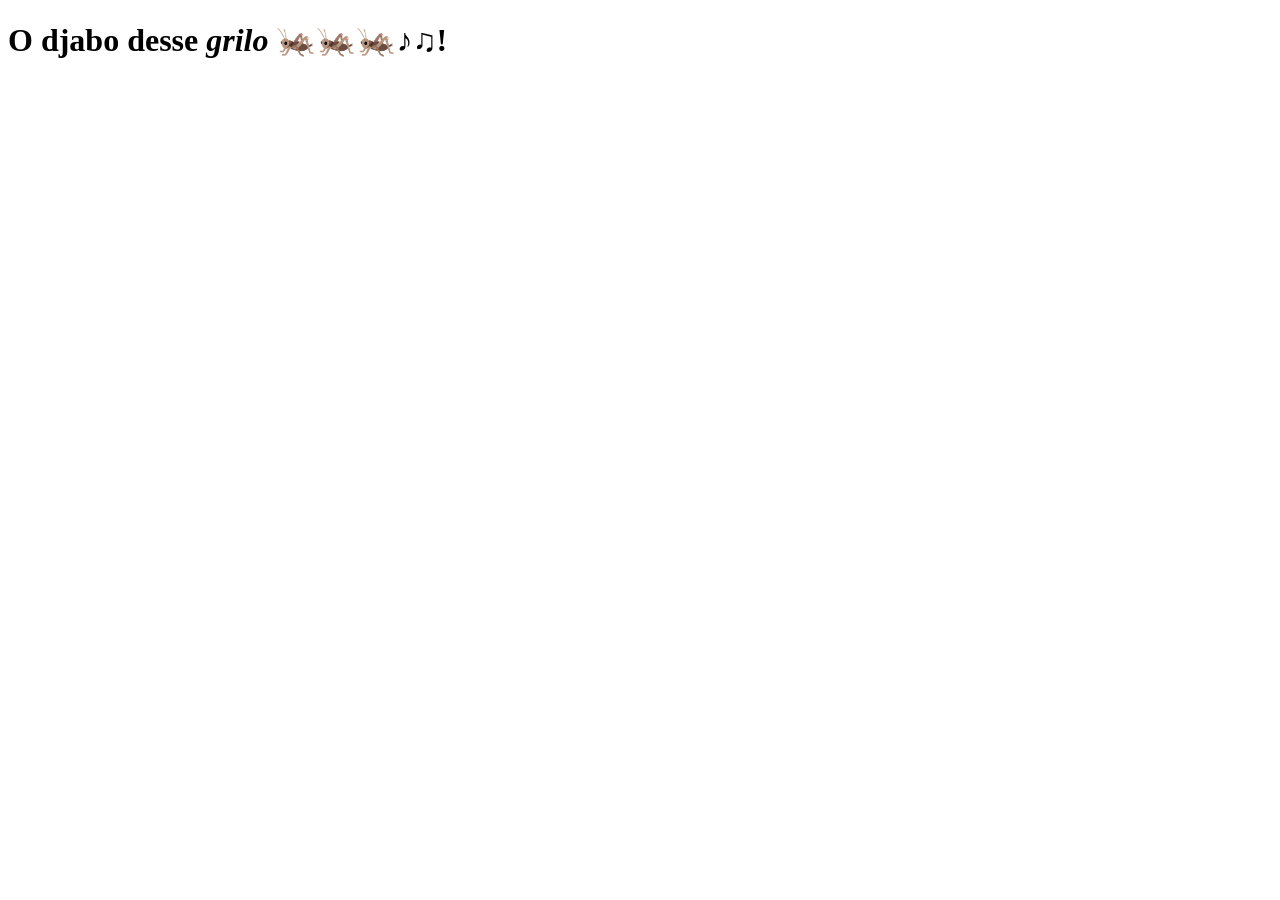
<file: p2/Introducao/projetos/index.html>
<!DOCTYPE html>
<html lang="pt-BR">
<head>
    <meta charset="UTF-8">
    <meta name="viewport" content="width=device-width, initial-scale=1.0">
    <title>Primeira Aula</title>
</head>
<body>
    <h1>O djabo desse <em>grilo</em> 🦗🦗🦗♪♫!</h1>
</body>
</html>
</file>
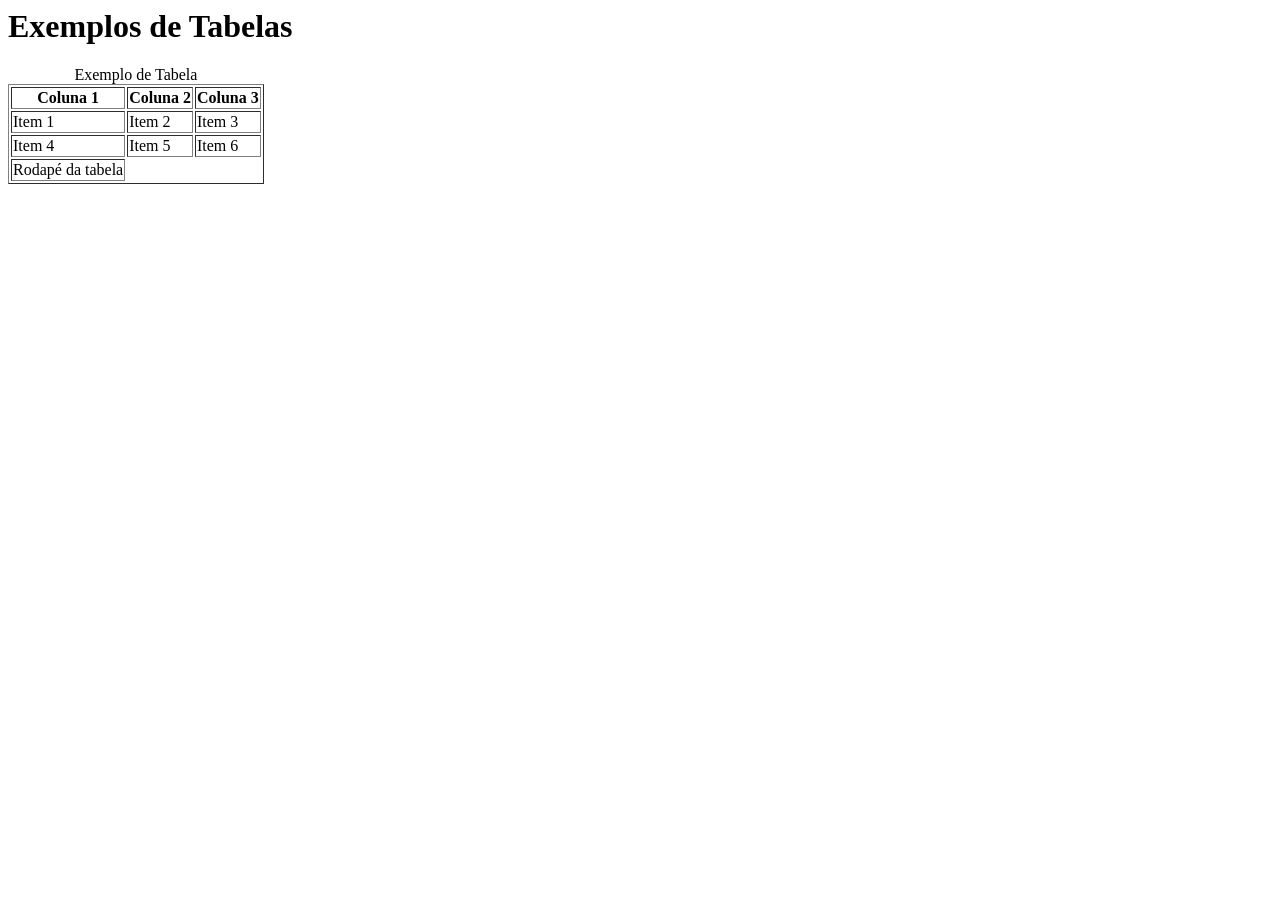
<file: p2/Introducao/tabelas/index.html>
<html lang="en">
<head>
    <meta charset="UTF-8">
    <meta name="viewport" content="width=device-width, initial-scale=1.0">
    <title>Document</title>
</head>
<body>
    <h1>Exemplos de Tabelas</h1>


    <table border="1">
        <caption>Exemplo de Tabela</caption>

        <thead>
            <tr>
                <th>Coluna 1</th>
                <th>Coluna 2</th>
                <th>Coluna 3</th>
            </tr>
        </thead>
        <tbody>
            <tr>
                <td>Item 1</td>
                <td>Item 2</td>
                <td>Item 3</td>
            </tr>
            <tr>
                <td>Item 4</td>
                <td>Item 5</td>
                <td>Item 6</td>
            </tr>
        </tbody>
        <tfoot>
            <tr>
                <td>Rodapé da tabela</td>
            </tr>
        </tfoot>
    </table>
</body>
</html>
</file>
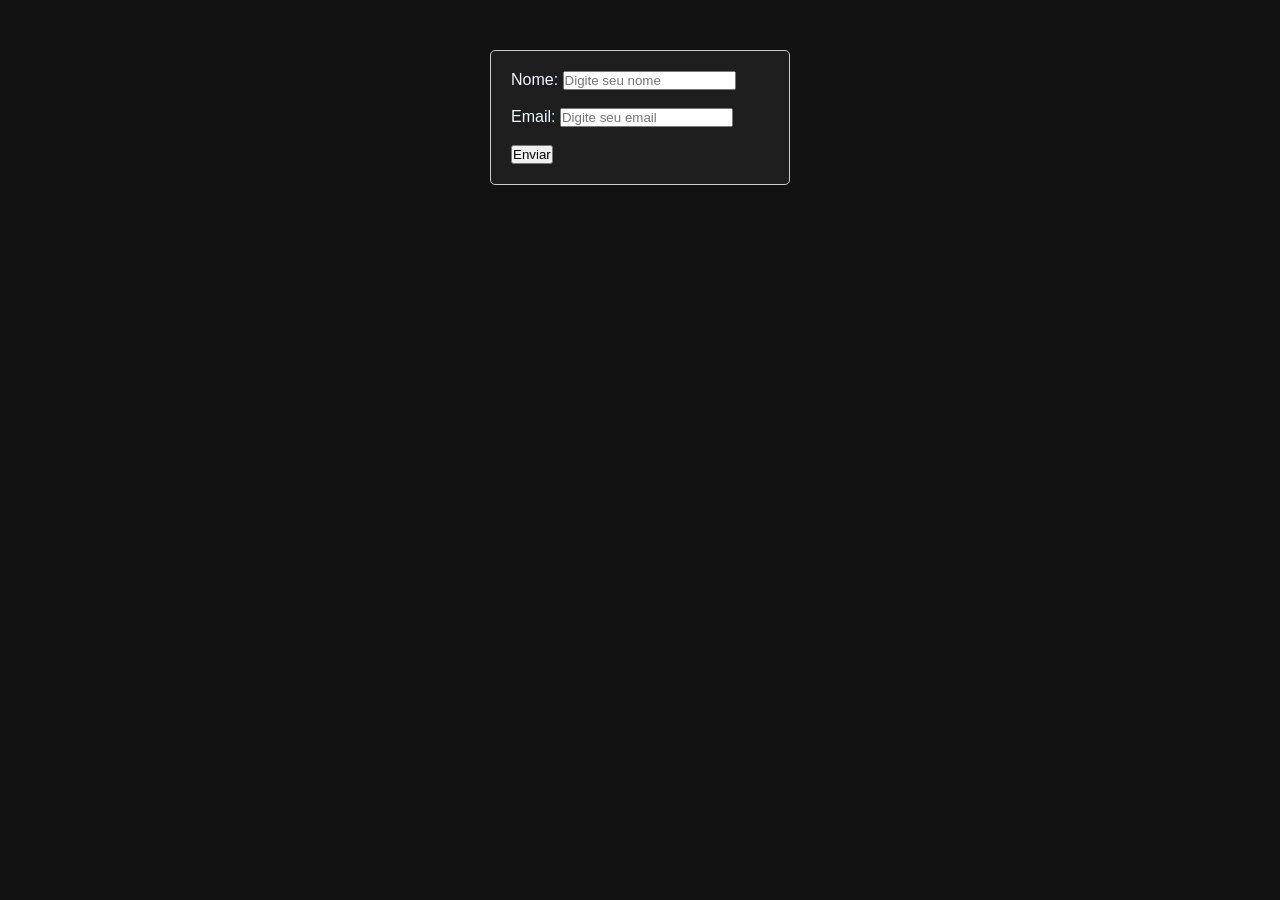
<file: p2/Introducao/interatividade/formularios/index.html>
<!DOCTYPE html>
<html lang="en">
<head>
    <meta charset="UTF-8">
    <meta name="viewport" content="width=device-width, initial-scale=1.0">
    <title>Exemplo de formulário</title>
    <style>
        *{
            box-sizing: border-box;
            padding: 0;
            margin: 0;
        }
        body{
            font-family: Arial, Helvetica, sans-serif;
            background-color: #121212;
            color: aliceblue;
        }
        form{
            width: 300px;
            margin: 50px auto;
            padding: 20px;
            border: 1px solid #ccc;
            border-radius: 5px;
            background-color: #1e1e1e;
        }
    </style>
</head>
<body>
    <form action="">
        <label for="nome">Nome:</label>
        <input placeholder="Digite seu nome" type="text" id="nome" name="nome">
        <br><br>
        <label for="email">Email:</label>
        <input placeholder="Digite seu email" type="email" id="email" name="email">
        <br><br>
        <input type="submit" value="Enviar">
    </form>
</body>
</html>
</file>
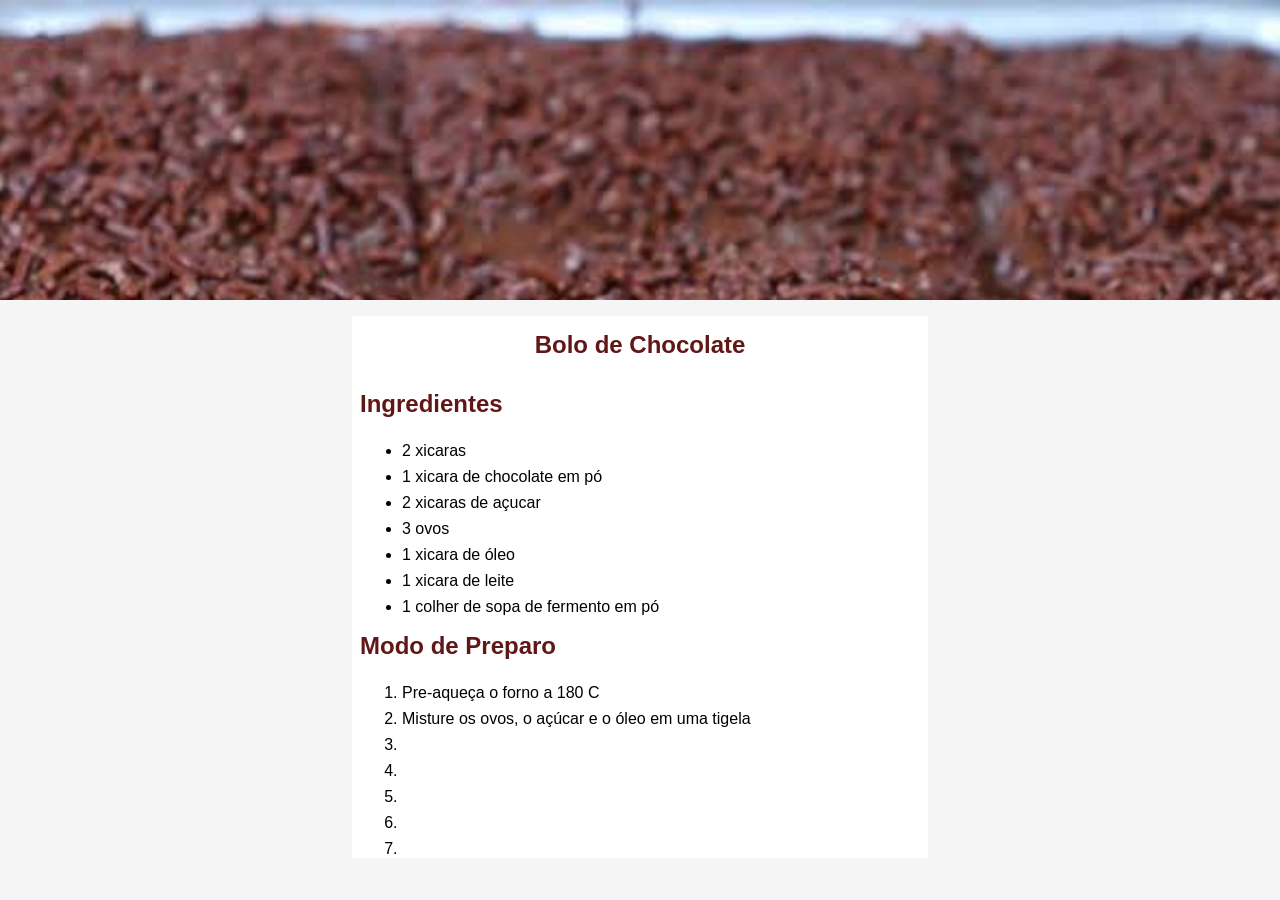
<file: p2/Introducao/proj_extra/novo_proj/index.html>
<!DOCTYPE html>
<html lang="en">
<head>
    <meta charset="UTF-8">
    <meta name="viewport" content="width=device-width, initial-scale=1.0">
    <title>🐷 | Receitas do Porcão</title>
    <link rel="stylesheet" href="style.css">
</head>
<body>
    <header></header>
    <section>
        <h1>Bolo de Chocolate</h1>
        <h2>Ingredientes</h2>
        <ul>
            <li>2 xicaras</li>
            <li>1 xicara de chocolate em pó</li>
            <li>2 xicaras de açucar</li>
            <li>3 ovos</li>
            <li>1 xicara de óleo</li>
            <li>1 xicara de leite</li>
            <li>1 colher de sopa de fermento em pó</li>
        </ul>
        <h2>Modo de Preparo</h2>
        <ol>
            <li>Pre-aqueça o forno a 180 C</li>
            <li>Misture os ovos, o açúcar e o óleo em uma tigela</li>
            <li></li>
            <li></li>
            <li></li>
            <li></li>
            <li></li>
        </ol>
    </section>
</body>
</html>
</file>
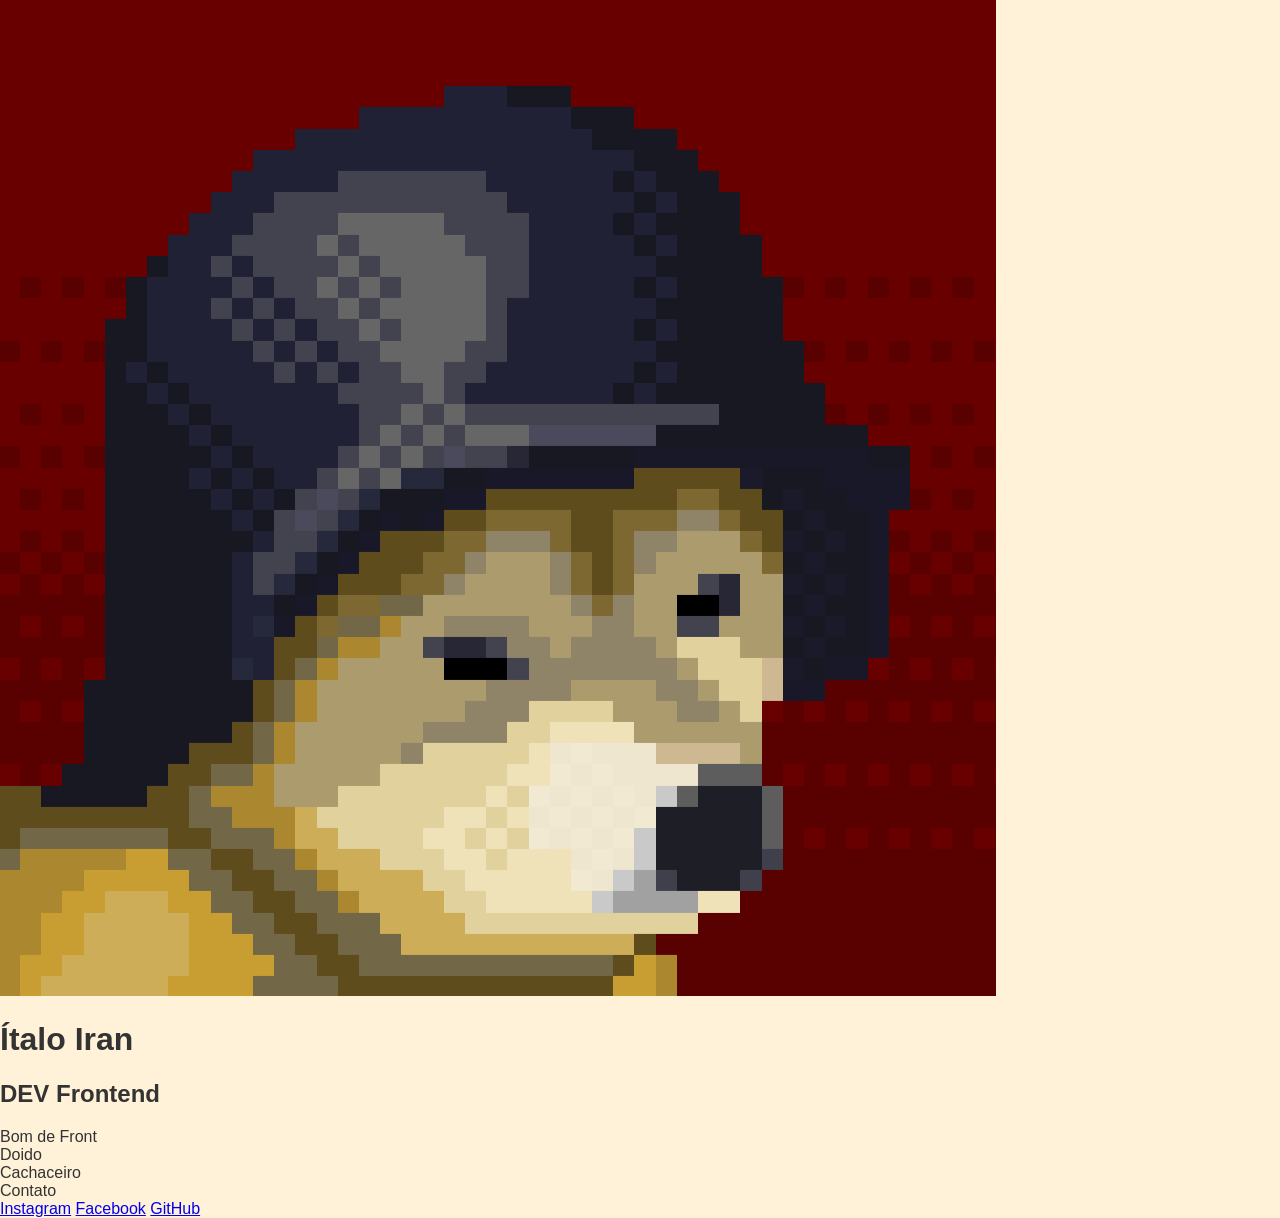
<file: p2/Introducao/projetos/aulacard/index.html>
<!DOCTYPE html>
<html lang="en">
<head>
    <meta charset="UTF-8">
    <meta name="viewport" content="width=device-width, initial-scale=1.0">
    <title>Cartão de Visitas</title>
    <link rel="stylesheet" href="style.css">
</head>
<body>
    <div class="card">
        <div class="profile">
            <img src="images/perfil.png" alt="Foto do Perfil">
        </div>
        <div class="titulo"><h1>Ítalo Iran</h1></div>
        <div class="desc"><h2>DEV Frontend</h2></div>
        <div class="skills">Bom de Front</div>
        <div class="skills">Doido</div>
        <div class="skills">Cachaceiro</div>
        <div class="contato">Contato</div>
        <div class="socials">
            <a href="#instagram">Instagram</a>
            <a href="#facebook">Facebook</a>
            <a href="#github">GitHub</a>
        </div>
    </div>
</body>
</html>
</file>
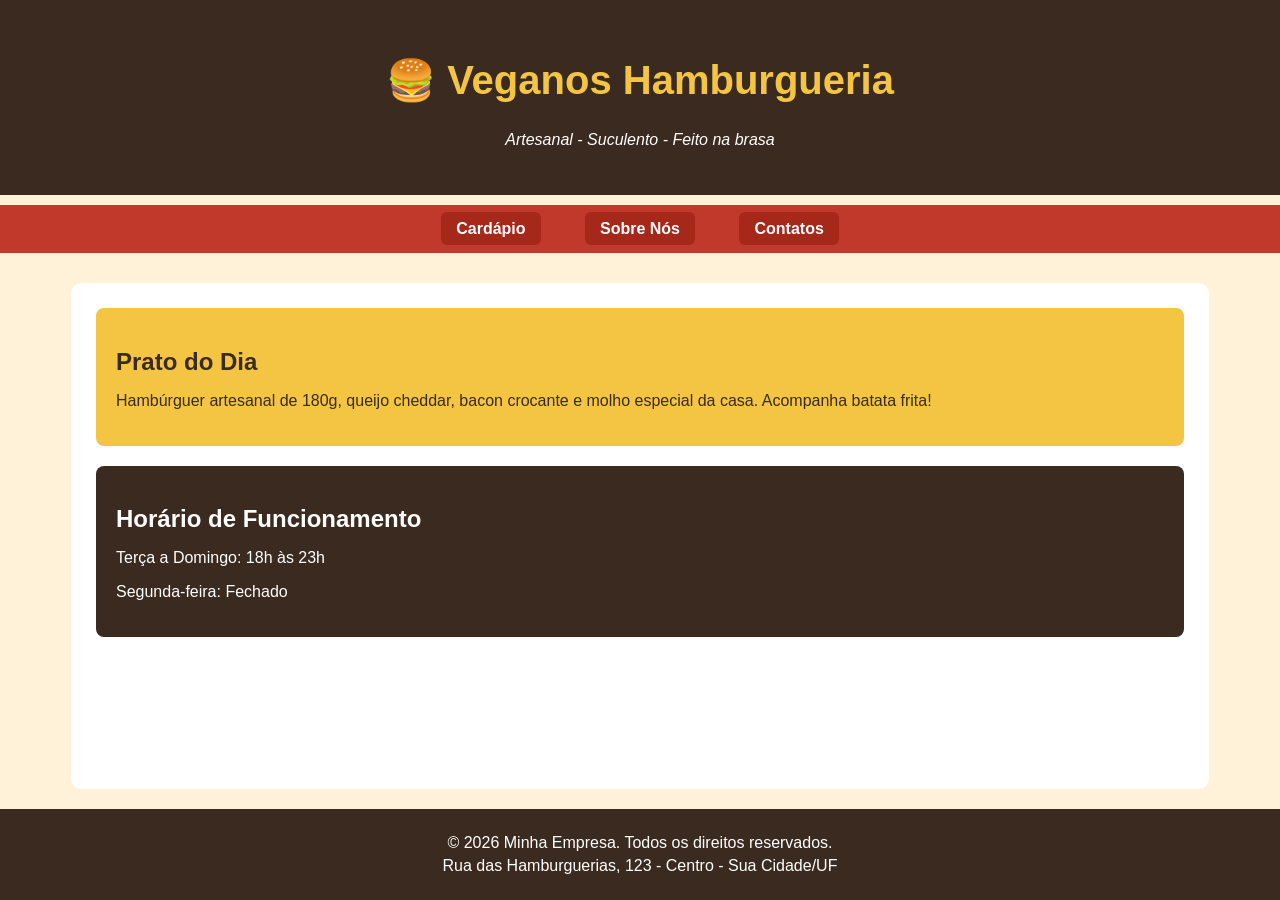
<file: p2/Introducao/projetos/semantico/index.html>
<!DOCTYPE html>
<html lang="pt-BR">
<head>
<meta charset="UTF-8">
<title>Veganos Hamburgueria</title>
<link rel="stylesheet" href="style.css">
</head>
<body>

    <!-- HEADER -->
    <header>
        <div class="topo_da_pagina">
            <h1>🍔 Veganos Hamburgueria</h1>
            <p>Artesanal - Suculento - Feito na brasa</p>
        </div>
    </header>

    <!-- NAV -->
    <nav>
        <a href="#cardapio">Cardápio</a>
        <a href="#sobre">Sobre Nós</a>
        <a href="#contatos">Contatos</a>
    </nav>

    <!-- SECTION PRINCIPAL -->
    <section>

        <div class="prato_do_dia">
            <h2>Prato do Dia</h2>
            <p>Hambúrguer artesanal de 180g, queijo cheddar, bacon crocante e molho especial da casa. Acompanha batata frita!</p>
        </div>

        <div class="horario_de_funcionamento">
            <h2>Horário de Funcionamento</h2>
            <p>Terça a Domingo: 18h às 23h</p>
            <p>Segunda-feira: Fechado</p>
        </div>

    </section>

    <!-- FOOTER -->
    <footer>
        <p>&copy; 2026 Minha Empresa. Todos os direitos reservados.</p>
        <p>Rua das Hamburguerias, 123 - Centro - Sua Cidade/UF</p>
    </footer>

</body>
</html>
</file>
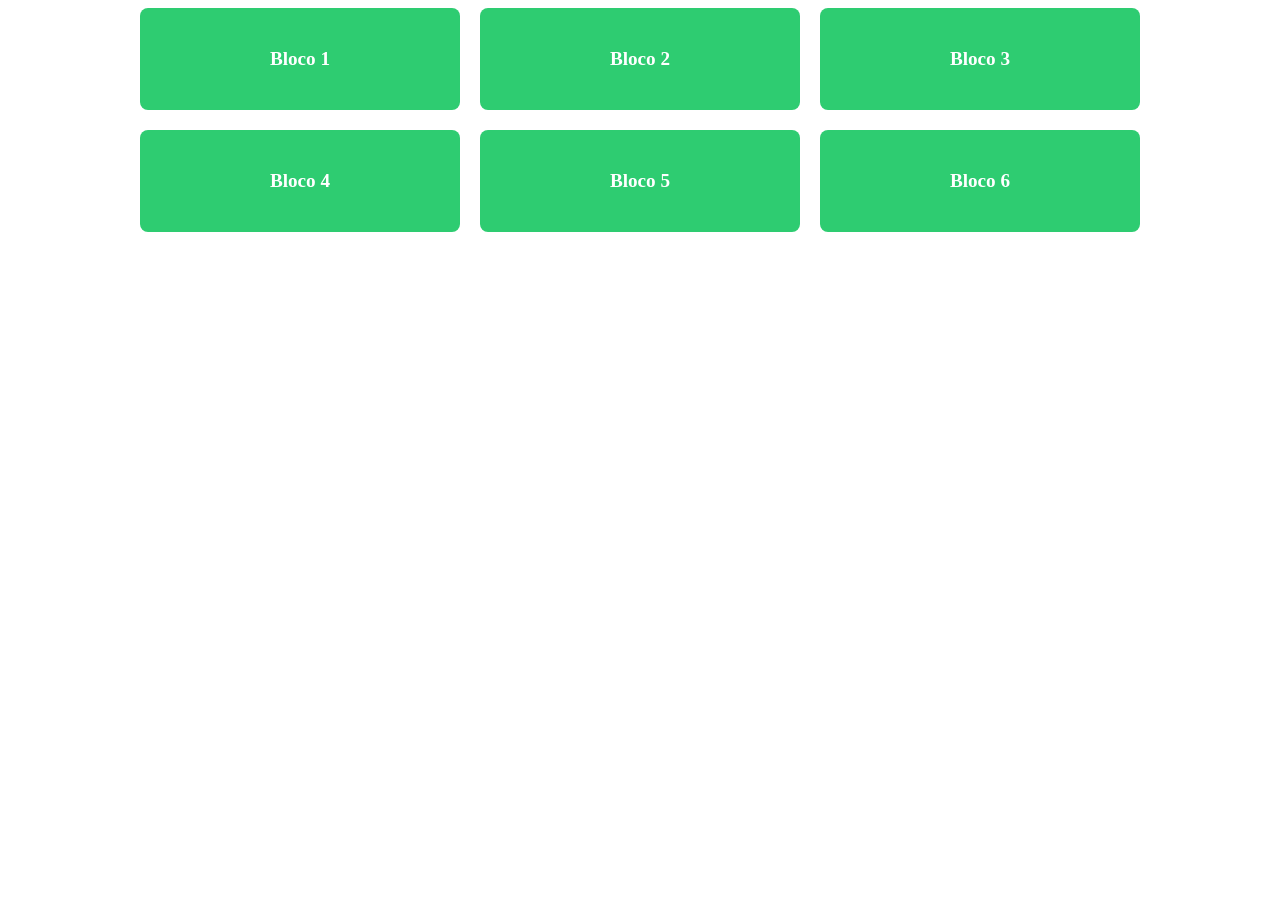
<file: p2/Introducao/flexbox/1fr.html>
<!DOCTYPE html>
<html lang="pt-BR">
<head>
  <meta charset="UTF-8">
  <meta name="viewport" content="width=device-width, initial-scale=1.0">
  <title>Prática de CSS Grid - 3 Colunas</title>
  <style>
    /* * {
      box-sizing: border-box;
      margin: 0;
      padding: 0;
    }

    body {
      font-family: Arial, sans-serif;
      padding: 20px;
      background-color: #f4f4f9;
    } */

    /* Container Principal com CSS Grid */
    .container {
      display: grid;
      grid-template-columns: 1fr 1fr 1fr; /* Três colunas de largura igual */
      gap: 20px; 
      max-width: 1000px;
      margin: 0 auto;
    }

    .card {
      background-color: #2ecc71;
      color: white;
      padding: 40px 20px;
      border-radius: 8px;
      text-align: center;
      font-size: 1.2rem;
      font-weight: bold;
    }
  </style>
</head>
<body>

  <div class="container">
    <div class="card">Bloco 1</div>
    <div class="card">Bloco 2</div>
    <div class="card">Bloco 3</div>
    <div class="card">Bloco 4</div>
    <div class="card">Bloco 5</div>
    <div class="card">Bloco 6</div>
  </div>

</body>
</html>
</file>
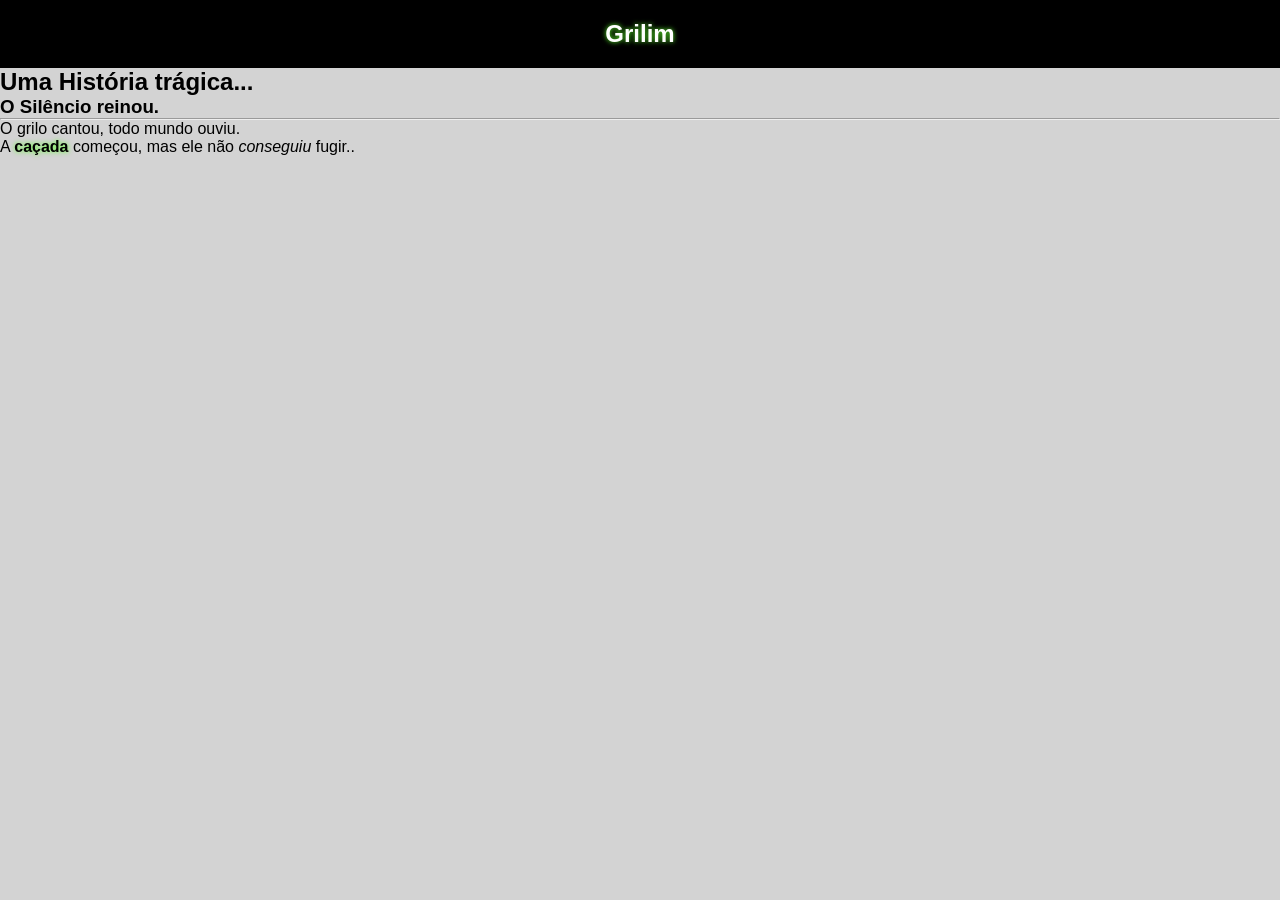
<file: p2/Introducao/projetos/exemplo.html>
<!DOCTYPE html>
<html lang="pt-BR">
<head>
    <meta charset="UTF-8">
    <meta name="viewport" content="width=device-width, initial-scale=1.0">
    <title>Document</title>
    <link rel="stylesheet" href="style.css">
</head>
<body>   
    <h1 class="header">Grilim</h1>
    
    <h2>Uma História trágica...</h2>
    <h3>O Silêncio reinou.</h3>
    <hr>
    <p>O grilo cantou, todo mundo ouviu.</p>
    <p>A <strong>caçada</strong> começou, mas ele não <em>conseguiu</em> fugir..</p>
</body>
</html>
</file>
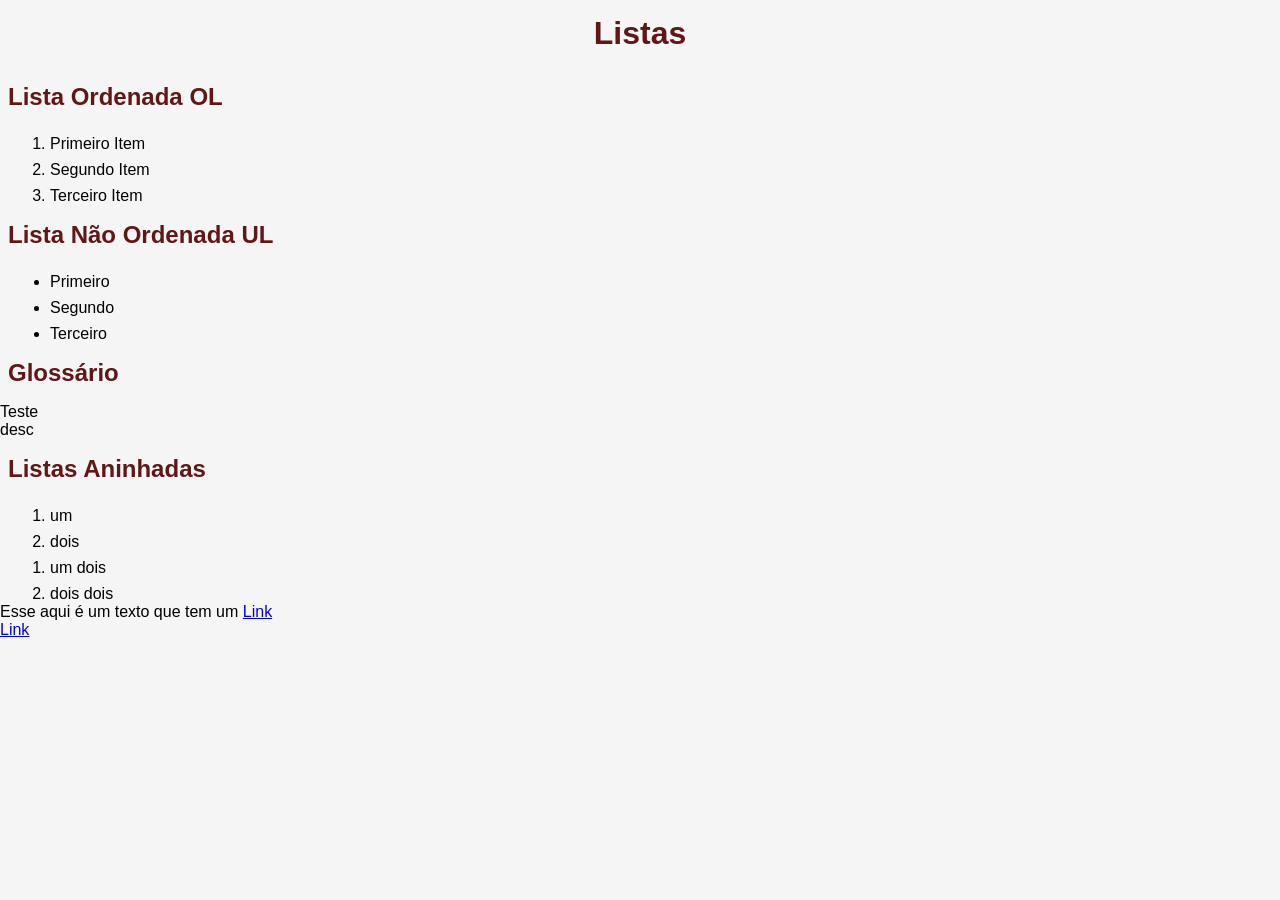
<file: p2/Introducao/proj_extra/novo_proj/estudo.html>
<html lang="pt-BR">
<head>
    <meta charset="UTF-8">
    <meta name="viewport" content="width=device-width, initial-scale=1.0">
    <title>Listas</title>
    <link rel="stylesheet" href="style.css">
</head>
<body>
    <h1>Listas</h1>
    <h2>Lista Ordenada OL</h2>
    <ol>
        <li>Primeiro Item</li>
        <li>Segundo Item</li>
        <li>Terceiro Item</li>
    </ol>
    <h2>Lista Não Ordenada UL</h2>
    <ul>
        <li>Primeiro</li>
        <li>Segundo</li>
        <li>Terceiro</li>
    </ul>
    
    <h2>Glossário</h2>
    <dt>Teste</dt>
    <dd>desc</dd>

    <h2>Listas Aninhadas</h2>
    <ol>
        <ol>
            <li>um</li>
            <li>dois</li>
        </ol>
        <ol>
            <li>um dois</li>
            <li>dois dois</li>
        </ol>
    </ol>

    <p>Esse aqui é um texto que tem um <a href="http://google.com" target="_blank">Link</a></p>
    <a href="http://itimdev.vercel.app" target="_blank">Link</a>
</body>
</html>
</file>
<file: p2/Introducao/proj_extra/novo_proj/style.css>
*{
    margin: 0;
    padding: 0;
}
body{
    background-color: rgb(245, 245, 245);
    font-family: 'Roboto',sans-serif;
}

header {
  width: 100%;
  height: 300px;
  background-image: url("images/bolo.jpg");
  background-color: black;
  background-repeat: no-repeat;
  background-position: center center;
  background-size: cover;
  background-attachment: fixed;
  margin-bottom: 16px;
}

section{
    background-color: white;
    width: 45%;
    margin: 0 auto;
}

h1{
    text-align: center;
    padding: 15px;
    color:  rgb(98, 23, 23);
}

h2{
    margin-left: 8px;
    color: rgb(98, 23, 23);
    padding-bottom: 16px;
    margin-top: 16px;
}

li{
    margin-left: 50px;
    padding-top: 8px;
}
</file>
<file: p2/Introducao/projetos/aulacard/style.css>
body {
        font-family: Arial, sans-serif;
        background-color: #fff2d9;
        color: #333333;
        margin: 0;
        padding: 0;
    }

    /* ===== HEADER ===== */
    .topo_da_pagina {
        background-color: #3b2a20;
        color: #f4c542;
        text-align: center;
        padding: 30px;
        margin-bottom: 10px;
    }

    .topo_da_pagina h1 {
        font-size: 40px;
    }

    .topo_da_pagina p {
        color: #ffffff;
        font-style: italic;
        margin-top: 10px;
    }

    /* ===== NAV ===== */
    nav {
        background-color: #c0392b;
        padding: 15px;
        text-align: center;
        margin-bottom: 10px;
    }

    nav a {
        color: #ffffff;
        text-decoration: none;
        font-weight: bold;
        margin: 0 20px;
        padding: 8px 15px;
        background-color: #a5281b;
        border-radius: 6px;
    }

    nav a:hover {
        background-color: #e8a33d;
        color: #3b2a20;
    }

    /* ===== SECTION PRINCIPAL ===== */
    section {
        background-color: #ffffff;
        width: 85%;
        margin: 20px auto;
        padding: 25px;
        border-radius: 10px;
    }

    /* ===== DIVS DENTRO DA SECTION ===== */
    .prato_do_dia {
        background-color: #f4c542;
        color: #3b2a20;
        padding: 20px;
        margin-bottom: 20px;
        border-radius: 8px;
    }

    .horario_de_funcionamento {
        background-color: #3b2a20;
        color: #ffffff;
        padding: 20px;
        border-radius: 8px;
    }

    .prato_do_dia h2,
    .horario_de_funcionamento h2 {
        margin-bottom: 10px;
    }

    /* ===== FOOTER ===== */
    footer {
        background-color: #3b2a20;
        color: #ffffff;
        text-align: center;
        padding: 20px;
    }

    footer p {
        margin: 5px 0;
    }
</file>
<file: p2/Introducao/projetos/semantico/style.css>
html {
        height: 100%;
    }
 
    body {
        font-family: Arial, sans-serif;
        background-color: #fff2d9;
        color: #333333;
        margin: 0;
        padding: 0;
        min-height: 100%;
        display: flex;
        flex-direction: column;
    }
 
    section {
        flex: 1;
    }

    .topo_da_pagina {
        background-color: #3b2a20;
        color: #f4c542;
        text-align: center;
        padding: 30px;
        margin-bottom: 10px;
    }
 
    .topo_da_pagina h1 {
        font-size: 40px;
    }
 
    .topo_da_pagina p {
        color: #ffffff;
        font-style: italic;
        margin-top: 10px;
    }

    nav {
        background-color: #c0392b;
        padding: 15px;
        text-align: center;
        margin-bottom: 10px;
    }
 
    nav a {
        color: #ffffff;
        text-decoration: none;
        font-weight: bold;
        margin: 0 20px;
        padding: 8px 15px;
        background-color: #a5281b;
        border-radius: 6px;
    }
 
    nav a:hover {
        background-color: #e8a33d;
        color: #3b2a20;
    }

    section {
        background-color: #ffffff;
        width: 85%;
        margin: 20px auto;
        padding: 25px;
        border-radius: 10px;
    }

    .prato_do_dia {
        background-color: #f4c542;
        color: #3b2a20;
        padding: 20px;
        margin-bottom: 20px;
        border-radius: 8px;
    }
 
    .horario_de_funcionamento {
        background-color: #3b2a20;
        color: #ffffff;
        padding: 20px;
        border-radius: 8px;
    }
 
    .prato_do_dia h2,
    .horario_de_funcionamento h2 {
        margin-bottom: 10px;
    }
 
    footer {
        background-color: #3b2a20;
        color: #ffffff;
        text-align: center;
        padding: 20px;
        margin-top: 0;
    }
 
    footer p {
        margin: 5px 0;
    }
</file>
<file: p2/Introducao/projetos/style.css>
*{
    margin: 0;
    padding: 0;
    font-family: 'Roboto', sans-serif;  
    background-color: #d3d3d3;  
}

strong{
    text-shadow: 0px 0px 5px #5dfe2b;
}

.header{
    background-color: #000;
    color: #fff;
    padding: 20px;
    text-align: center;
    text-shadow: 0px 0px 5px #5dfe2b;
    font-size: 24px;
}
</file>
